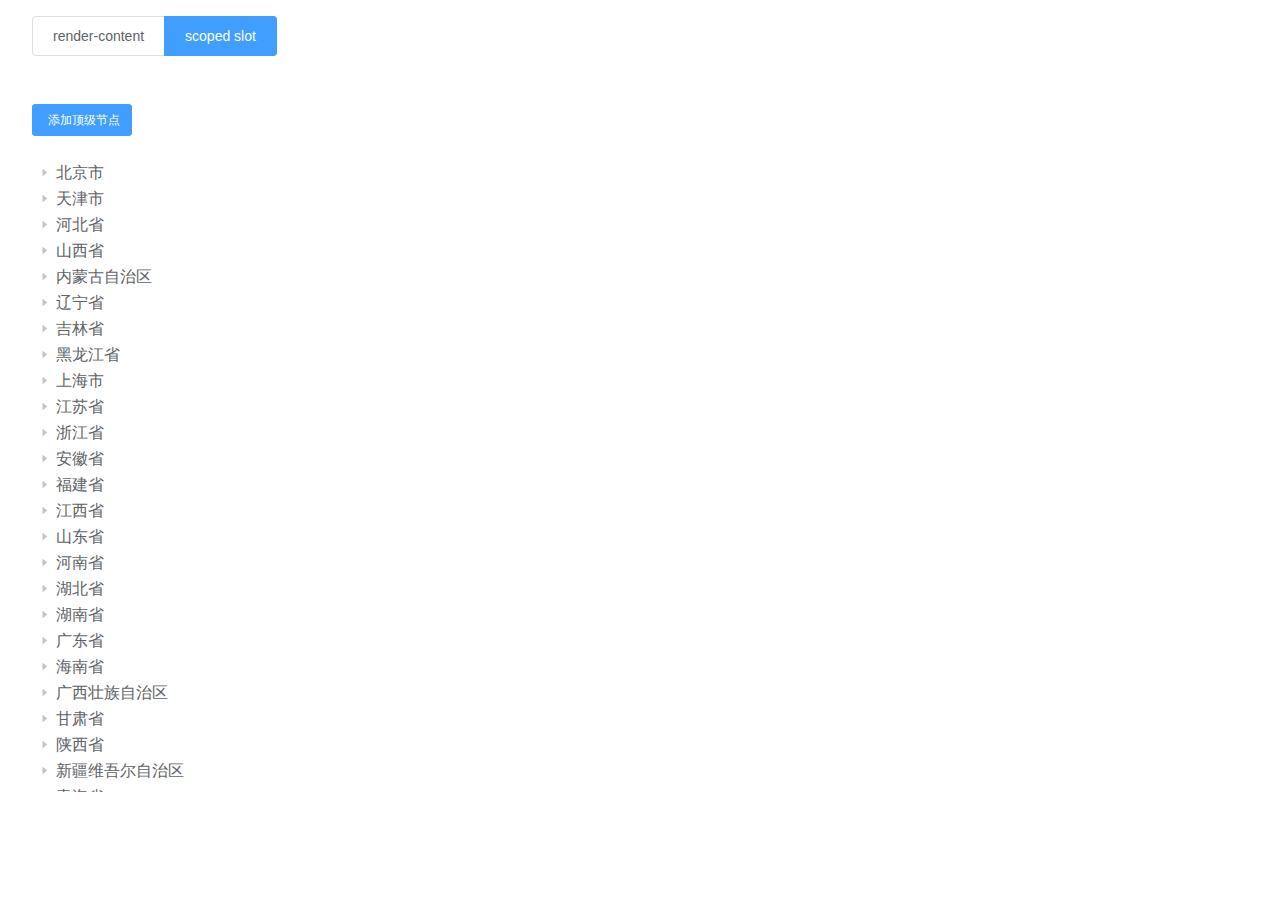
<file: docs/VueTree/index.html>
<!DOCTYPE html><html lang=en><head><meta charset=utf-8><meta http-equiv=X-UA-Compatible content="IE=edge"><meta name=viewport content="width=device-width,initial-scale=1"><link rel=icon href=favicon.ico><title>tree</title><link href=css/app.280217f3.css rel=preload as=style><link href=css/chunk-vendors.e8c2204c.css rel=preload as=style><link href=js/app.ae0f72b0.js rel=preload as=script><link href=js/chunk-vendors.447d0913.js rel=preload as=script><link href=css/chunk-vendors.e8c2204c.css rel=stylesheet><link href=css/app.280217f3.css rel=stylesheet></head><body><noscript><strong>We're sorry but tree doesn't work properly without JavaScript enabled. Please enable it to continue.</strong></noscript><div id=app></div><script src=js/chunk-vendors.447d0913.js></script><script src=js/app.ae0f72b0.js></script></body></html>
</file>
